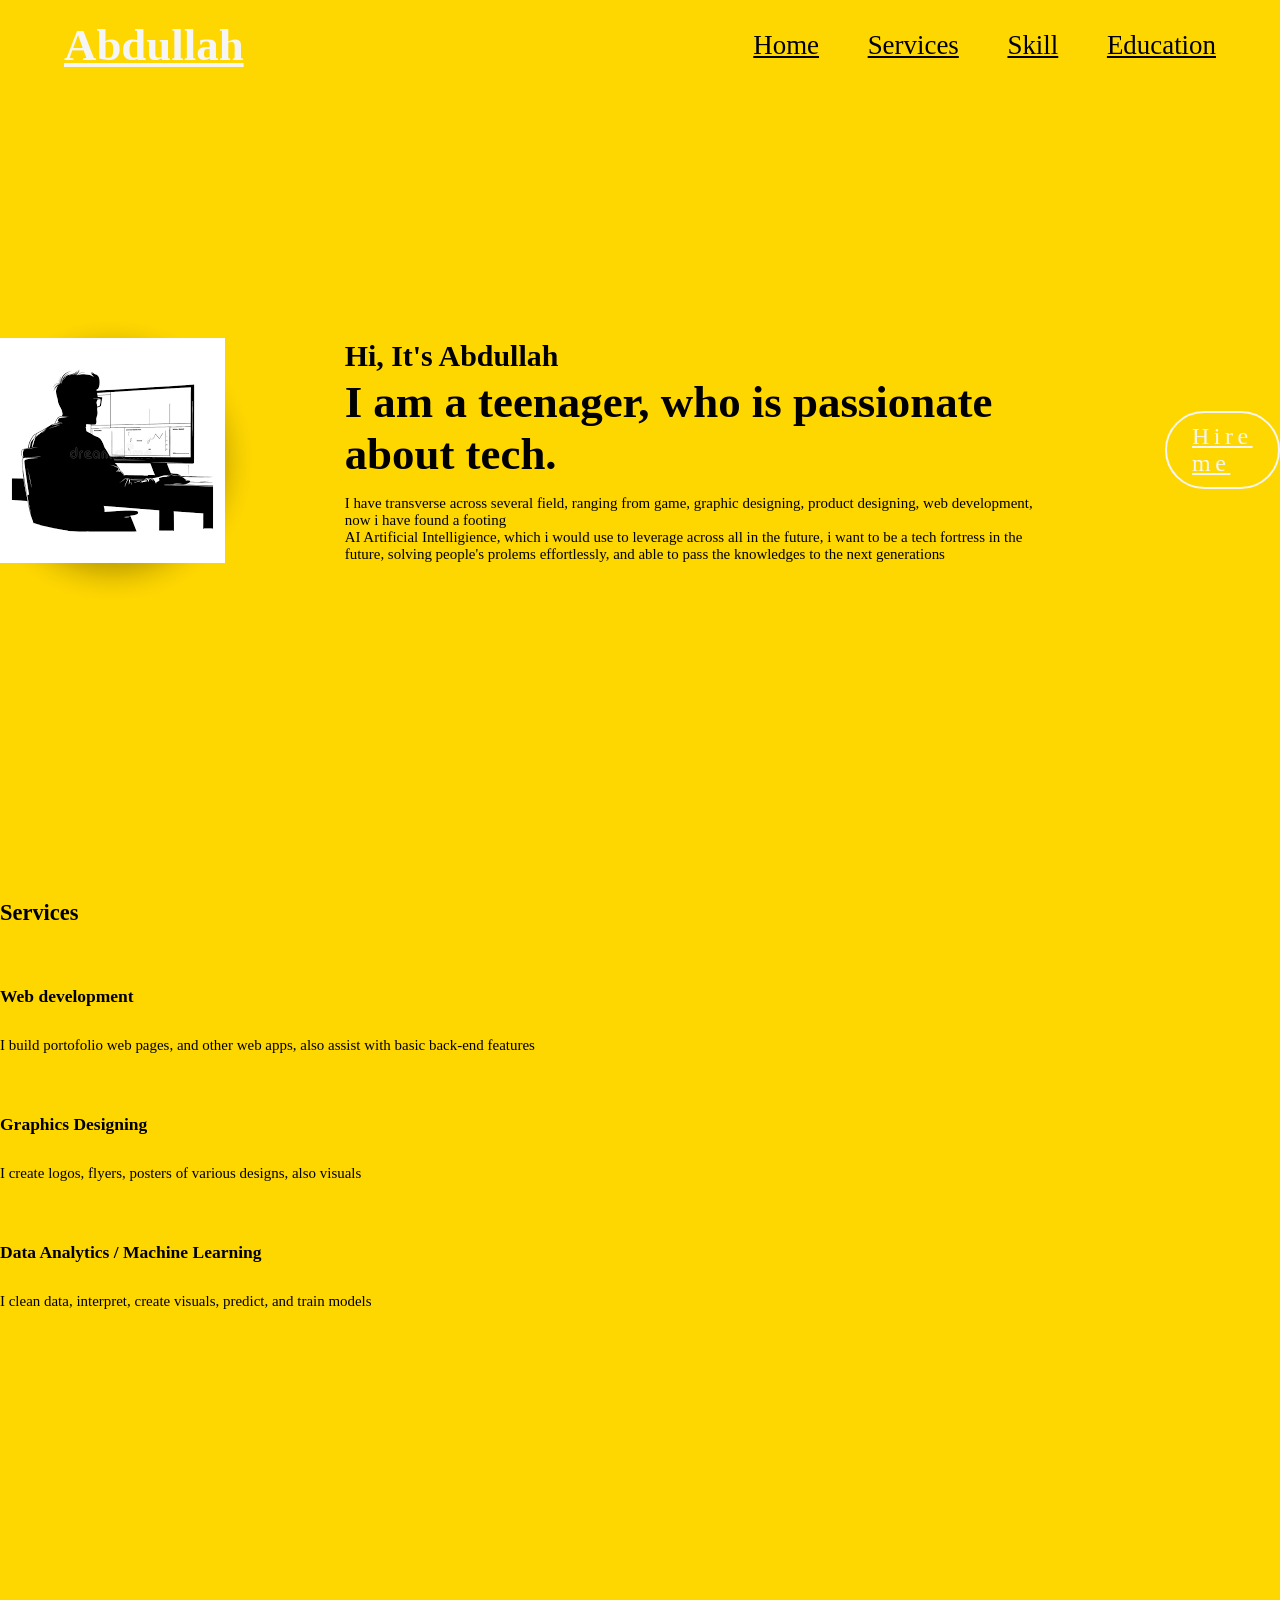
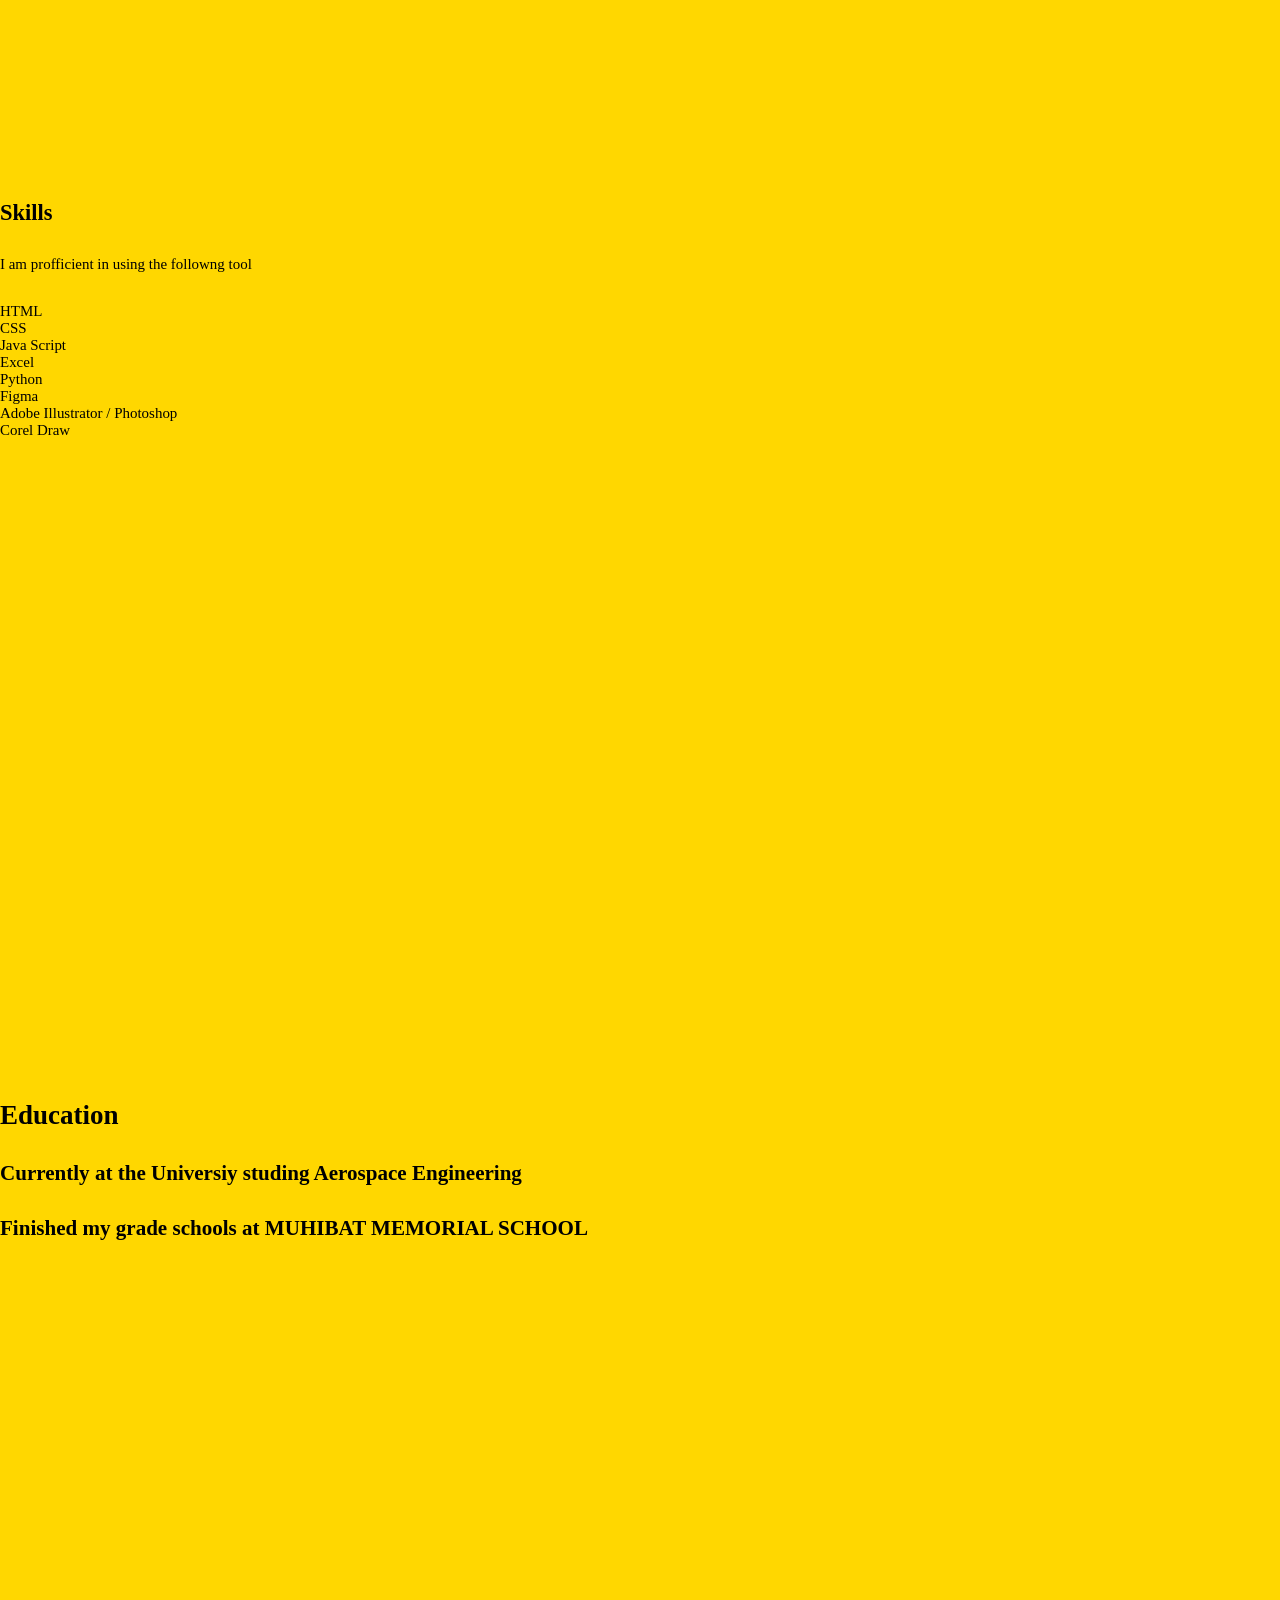
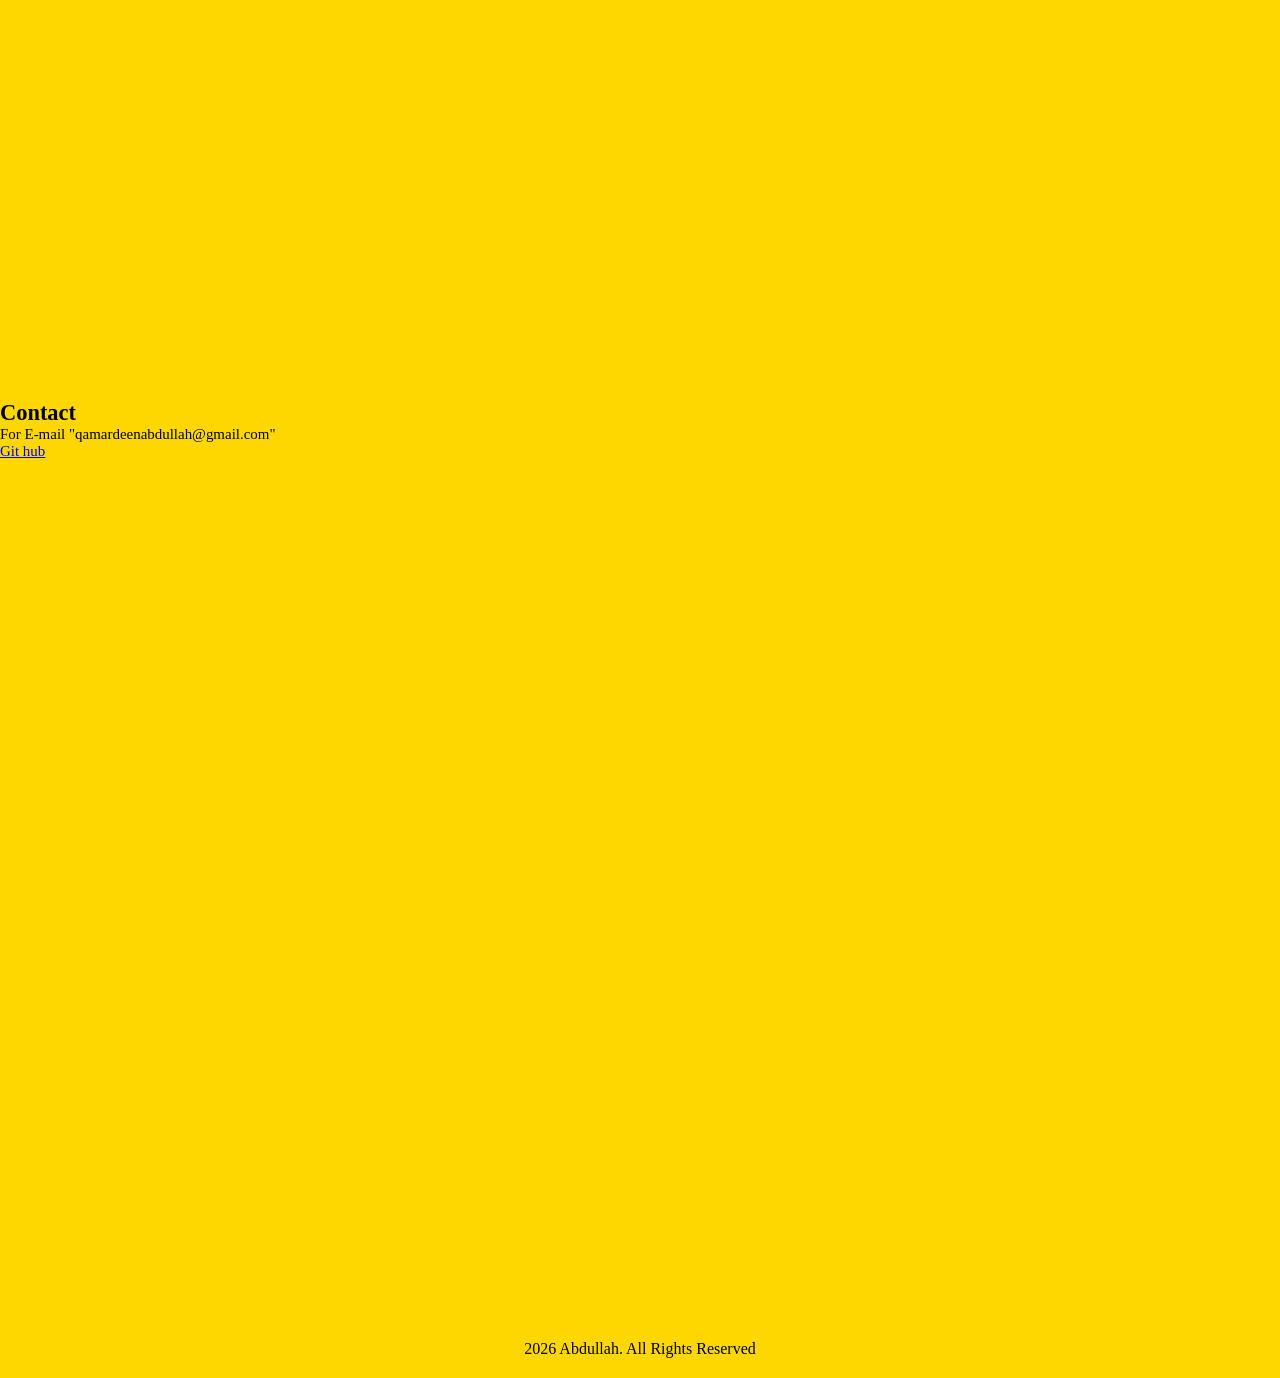
<file: index.html>
<!DOCTYPE html>
<html lang="en">
<head>
    <meta charset="UTF-8">
    <meta name="viewport" content="width=device-width, initial-scale=1.0">
    <link rel="stylesheet" href="style.css">
    <title>Portofolio Website</title>
</head>
<body>
    <header>
        <a href="#" class="logo">Abdullah</a>

        <nav>
            <a href="#home" class="active">Home</a>
            <a href="#service">Services</a>
            <a href="#skill">Skill</a>
            <a href="#education">Education</a>
        </nav>
    </header>
    <section class="home" id="home">
        <div class="home-img">
            <img src="w2.png" alt="A Techy at work">
        </div>
        <div class="home-content">
            <h1>Hi, It's <span>Abdullah</span></h1>
            <h3 class="typing-text">I am a teenager, <span>who is passionate about tech.</span></h3>
            <p>I have transverse across several field, ranging from game, graphic designing, product designing, web development, now i have found a footing</p>
            <p>AI Artificial Intelligience, which i would use to leverage across all in the future, i want to be a tech fortress in the future, solving people's prolems effortlessly, and able to pass the knowledges to the next generations</p>
        </div>

        <a href="#contact" class="btn">Hire me</a>
    </section>
    <section class="service" id="service">
        <h1>Services</h1>
        <p></p>
        <h3>Web development</h3>
        <p>I build portofolio web pages, and other web apps, also assist with basic back-end features</p>
        <p></p>
        <h3>Graphics Designing</h3>
        <p>I create logos, flyers, posters of various designs, also visuals</p>        <p></p>
        <h3>Data Analytics / Machine Learning</h3>
        <p> I clean data, interpret, create visuals, predict, and train models </p>
    </section>

    <section class="skill" id="skill">
        <h1>Skills</h1>
        <p>I am profficient in using the followng tool</p>
        <ul>
            <li>HTML</li>
            <li>CSS</li>
            <li>Java Script</li>
            <li>Excel</li>
            <li>Python</li>
            <li>Figma</li>
            <li>Adobe Illustrator / Photoshop</li>
            <li>Corel Draw</li>
        </ul>
    </section>

    <section class="education" id="education">
        <h1>Education</h1>
        <h3>Currently at the Universiy studing Aerospace Engineering</h3>
        <h3>Finished my grade schools at MUHIBAT MEMORIAL SCHOOL</h3>
    </section>

    <section class="contact" id="contact">
        <h1>Contact</h1>
        <p>For E-mail "qamardeenabdullah@gmail.com"</p>
        <a href="https://github.com/Scholar-lee1">Git hub</a>
    </section>
    
</body>
<footer>2026 Abdullah. All Rights Reserved</footer>
</html>
</file>
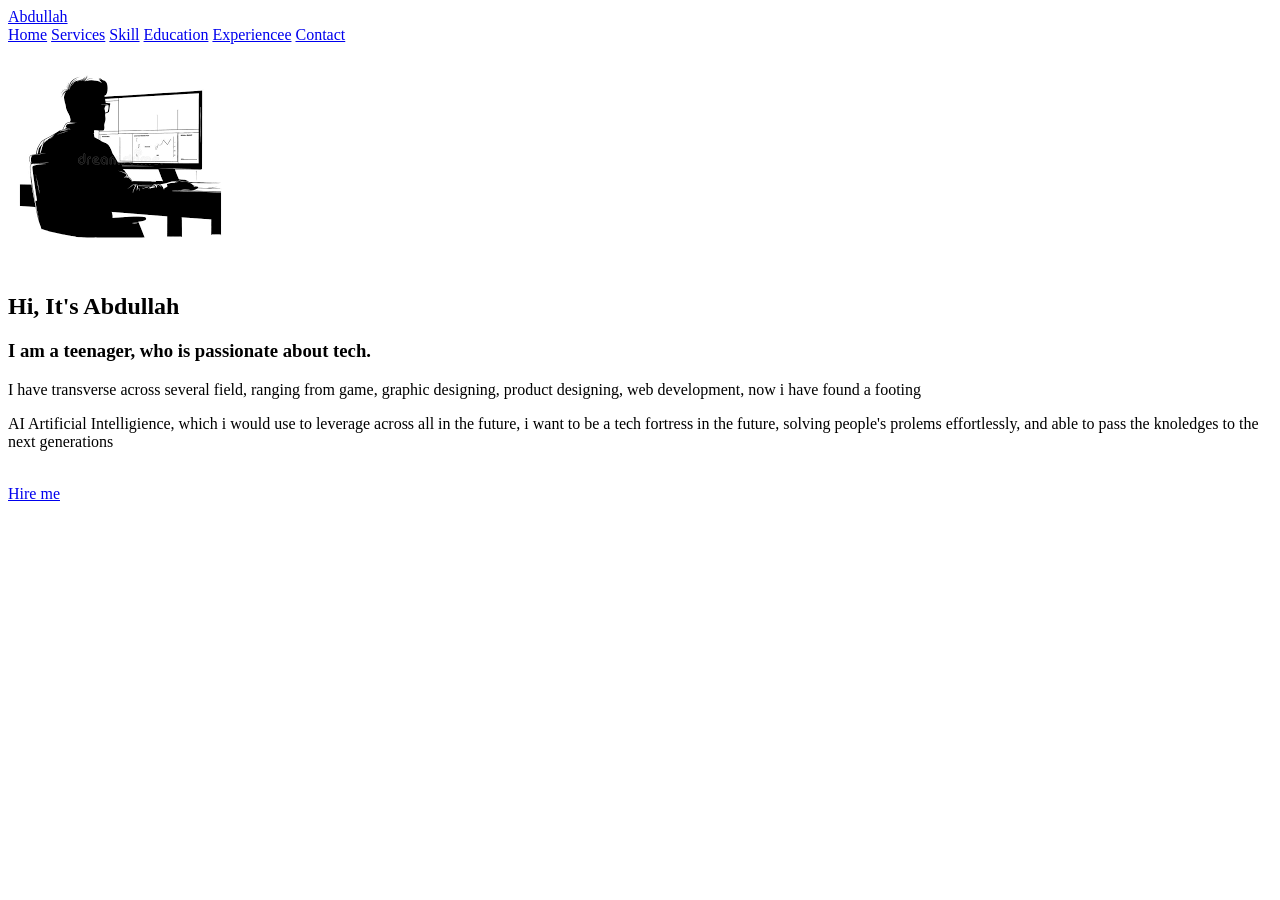
<file: p_website/index.html>
<!DOCTYPE html>
<html lang="en">
<head>
    <meta charset="UTF-8">
    <meta name="viewport" content="width=device-width, initial-scale=1.0">
    <title>Portofolio Website</title>
</head>
<body>
    <header>
        <a href="#" class="logo">Abdullah</a>

        <nav>
            <a href="#" class="active">Home</a>
            <a href="#">Services</a>
            <a href="#">Skill</a>
            <a href="#">Education</a>
            <a href="#">Experiencee</a>
            <a href="#">Contact</a>
        </nav>
    </header>
    <section class="home">
        <div class="home">
            <img src="w2.png" alt="A Techy at work">
        </div>
        <div class="home-content">
            <h1>Hi, It's <span>Abdullah</span></h1>
            <h3 class="typing-text">I am a teenager, <span>who is passionate about tech.</span></h3>
            <p>I have transverse across several field, ranging from game, graphic designing, product designing, web development, now i have found a footing</p>
            <p>AI Artificial Intelligience, which i would use to leverage across all in the future, i want to be a tech fortress in the future, solving people's prolems effortlessly, and able to pass the knoledges to the next generations</p>
        </div>
        <div class="socio-icons">
            <a href="#"><img href="lnkdn" class="lnkdn-brand"></i></a>
            <a href="#"><img href="ghub" class="ghub-brand"></i></a>
            <a href="#"><img href="xtwit" class="xtwit-brand"></i></a>
            <a href="#"><img href="instagram" class="instagram-brand"></i></a>
        </div>
        <a href="#">Hire me</a>
    </section>
</body>
</html>
</file>
<file: style.css>
*{
    margin: 0;
    padding: 0;
    box-sizing: border-box;
    font-family: 'Times New Roman', Times, serif;
}

html{
    font-size: 93.5%;
}

body{
    background-color: gold;
}

header{
    margin-top: 9px;
    position: fixed;
    top: 0;
    left: 0;
    width: 100%;
    padding: 0.7rem 5%;
    background-color: transparent;
    filter: drop-shadow(10px);
    display: flex;
    justify-content: space-between;
    align-items: center;
    z-index: 100;
}

.logo{
    font-size: 3rem;
    color: whitesmoke;
    font-weight: bold;
    cursor: pointer;
    transition: 0.5s ease;
}

.logo:hover{
    transform: scale(1, 1);
}

nav a{
    font-size: 1.8rem;
    color: black;
    margin-left: 3rem;
    font-weight: 500;
    transition: 0.3s ease;
    border-bottom: 3px solid transparent;
}

nav a:hover{
    color: red;
    border-bottom: 3px solid;
}

section{
    min-height: 100vh;
    padding: 5rem 9% 5 rem;
}

.home{
    display: flex;
    justify-content: center;
    align-items: center;
    gap: 8rem;
    background-color: gold;
}

.home .home-content h1{
    flex: 1;
    font-size: 2rem;
    font-weight: 700;
    line-height: 1.3;
}

.span{
    color: whitesmoke;
}

.home-content h3{
    font-size: 3rem;
    margin-bottom: 1rem;
}

.home-img{
    flex: 1;
    display: flex;
    justify-content: center;
    border-radius: 50%;
    width: 350px;
    box-shadow: 0 10px 30px rgba(0,0,0,0.3);
}

.home-img{
    position: relative;
    width: 92vh;
    border-radius: 50%;
}

.btn{
    display: inline-block;
    padding: 0.7rem 1.7rem;
    background-color: gold;
    border-radius: 4rem;
    font-size: 1.6rem;
    color: whitesmoke;
    letter-spacing: 0.3rem;
    font-weight: 300;
    border: 2px solid whitesmoke;
    transform: 0.3s ease;
    cursor: pointer;
}

.btn.hover{
    transform: scale3d(1.03);
    background-color: whitesmoke;
    color: gold;
    box-shadow: 0 0 25px gold;
}

footer{
    text-align: center;
    padding: 20px;
    font-size: 16px;
    margin-top: 20px;
}

/* Service section */

.service{
    gap: 30px;
    width: 50%;
    display: flex;
    flex-direction: column;
    justify-content: flex-start;
    align-items: flex-start;
}

/* Skill section */

.skill{
    gap: 30px;
    width: 50%;
    display: flex;
    flex-direction: column;
    justify-content: flex-start;
    align-items: flex-start;
}

/* Education section */

.education{
    font-size: large;
    gap: 30px;
    width: 50%;
    display: flex;
    flex-direction: column;
    justify-content: flex-start;
    align-items: flex-start;
}
</file>
